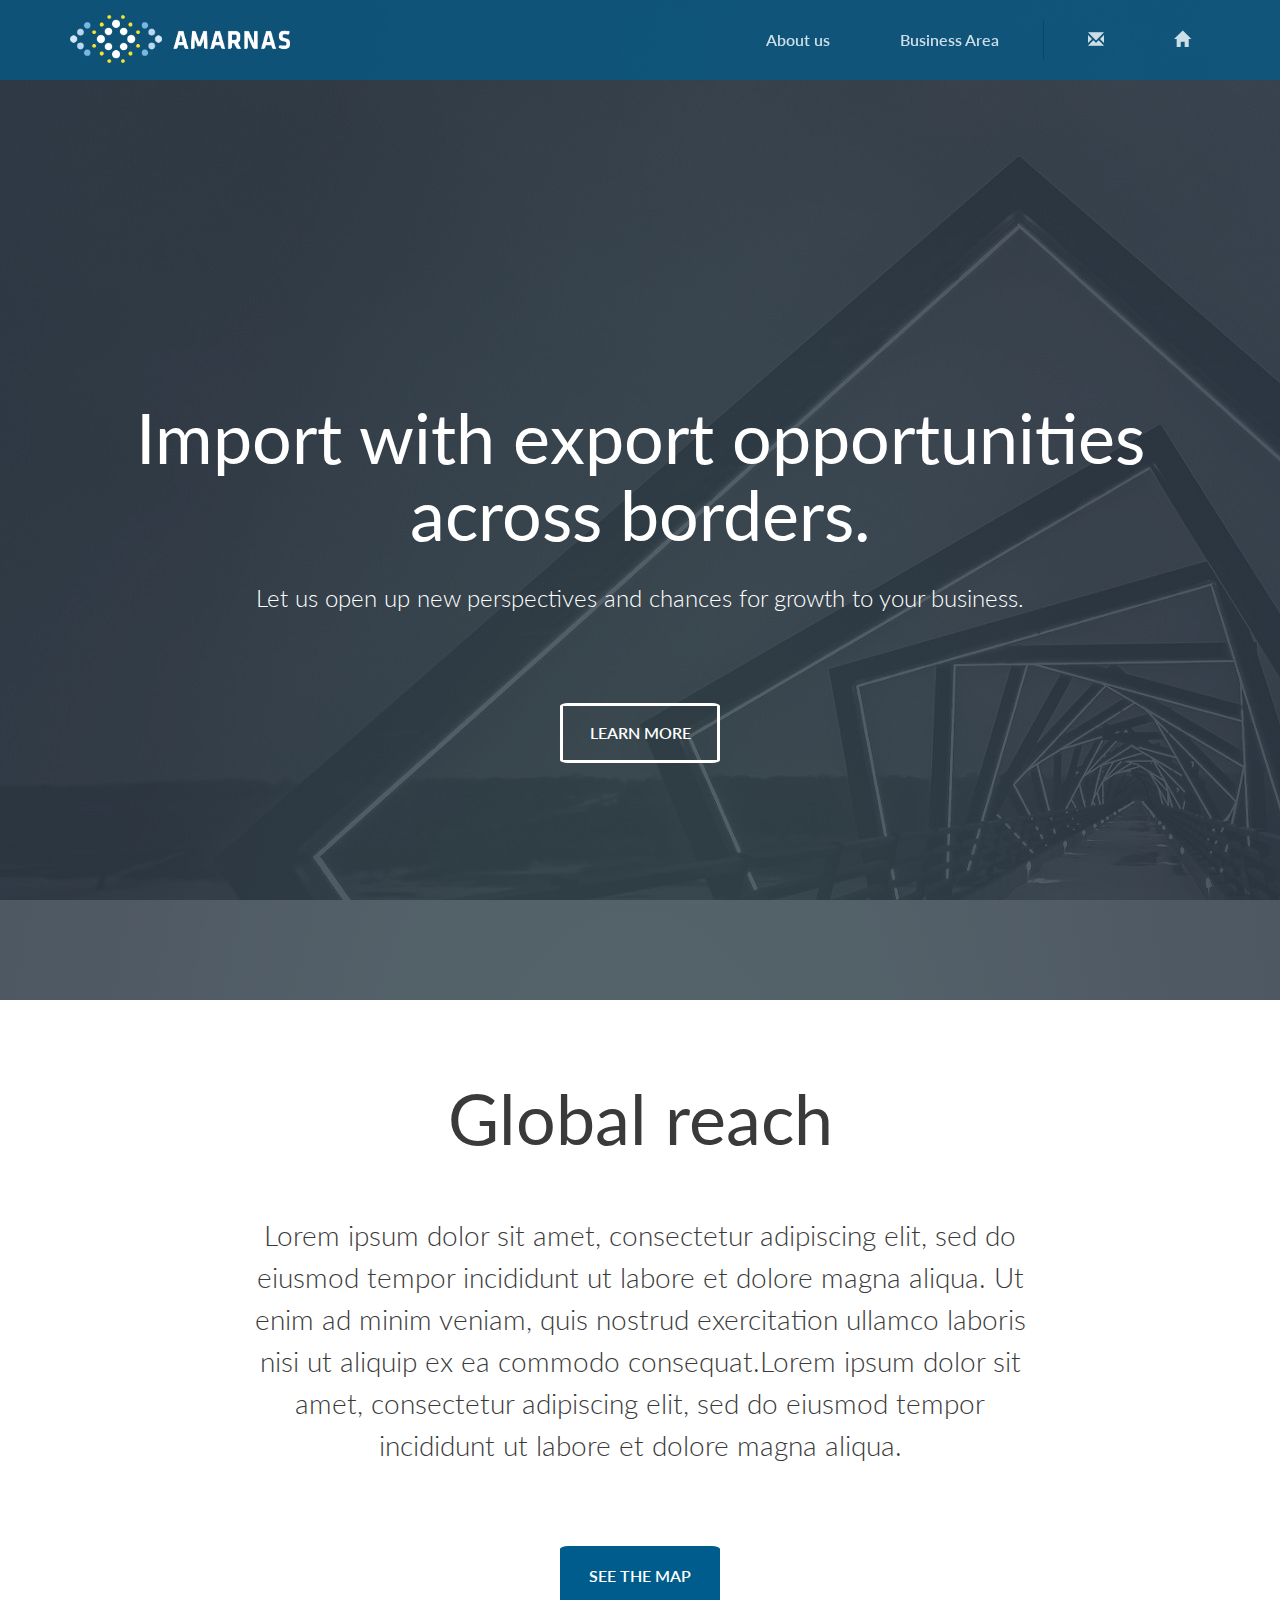
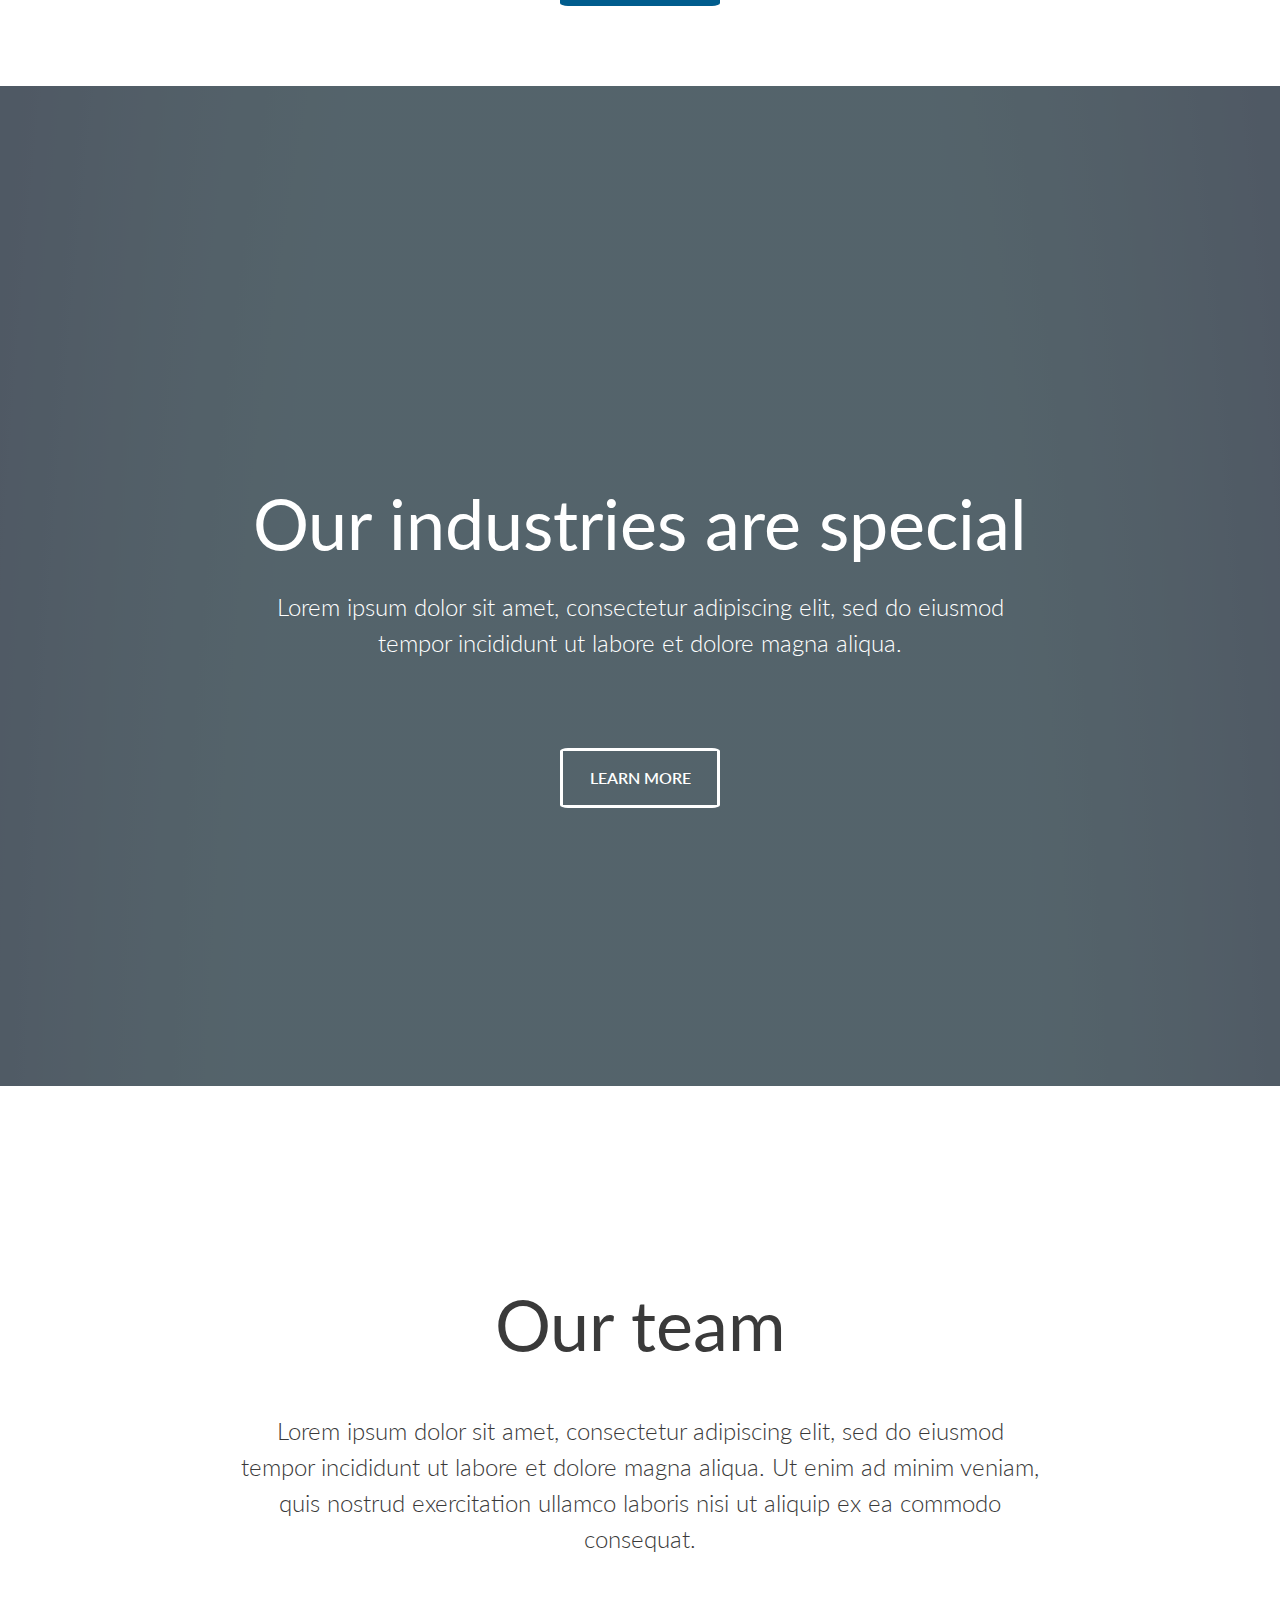
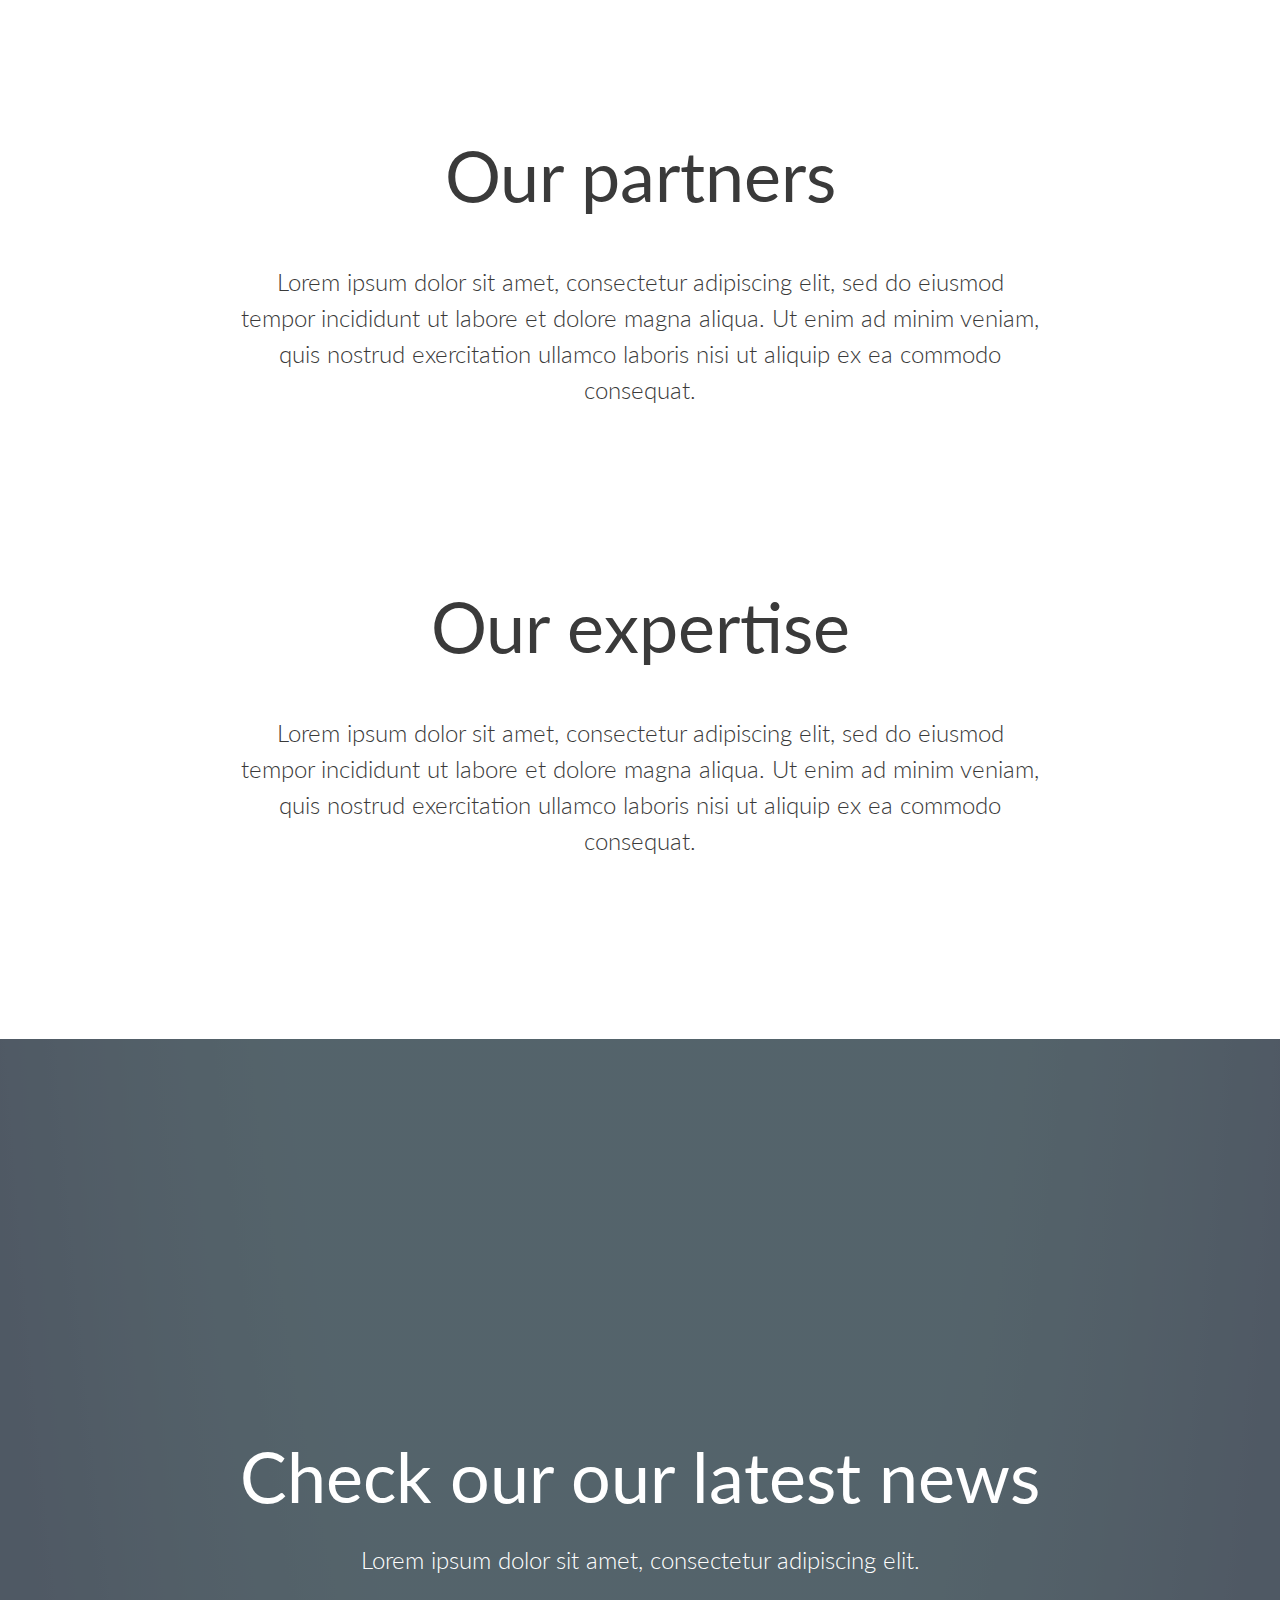
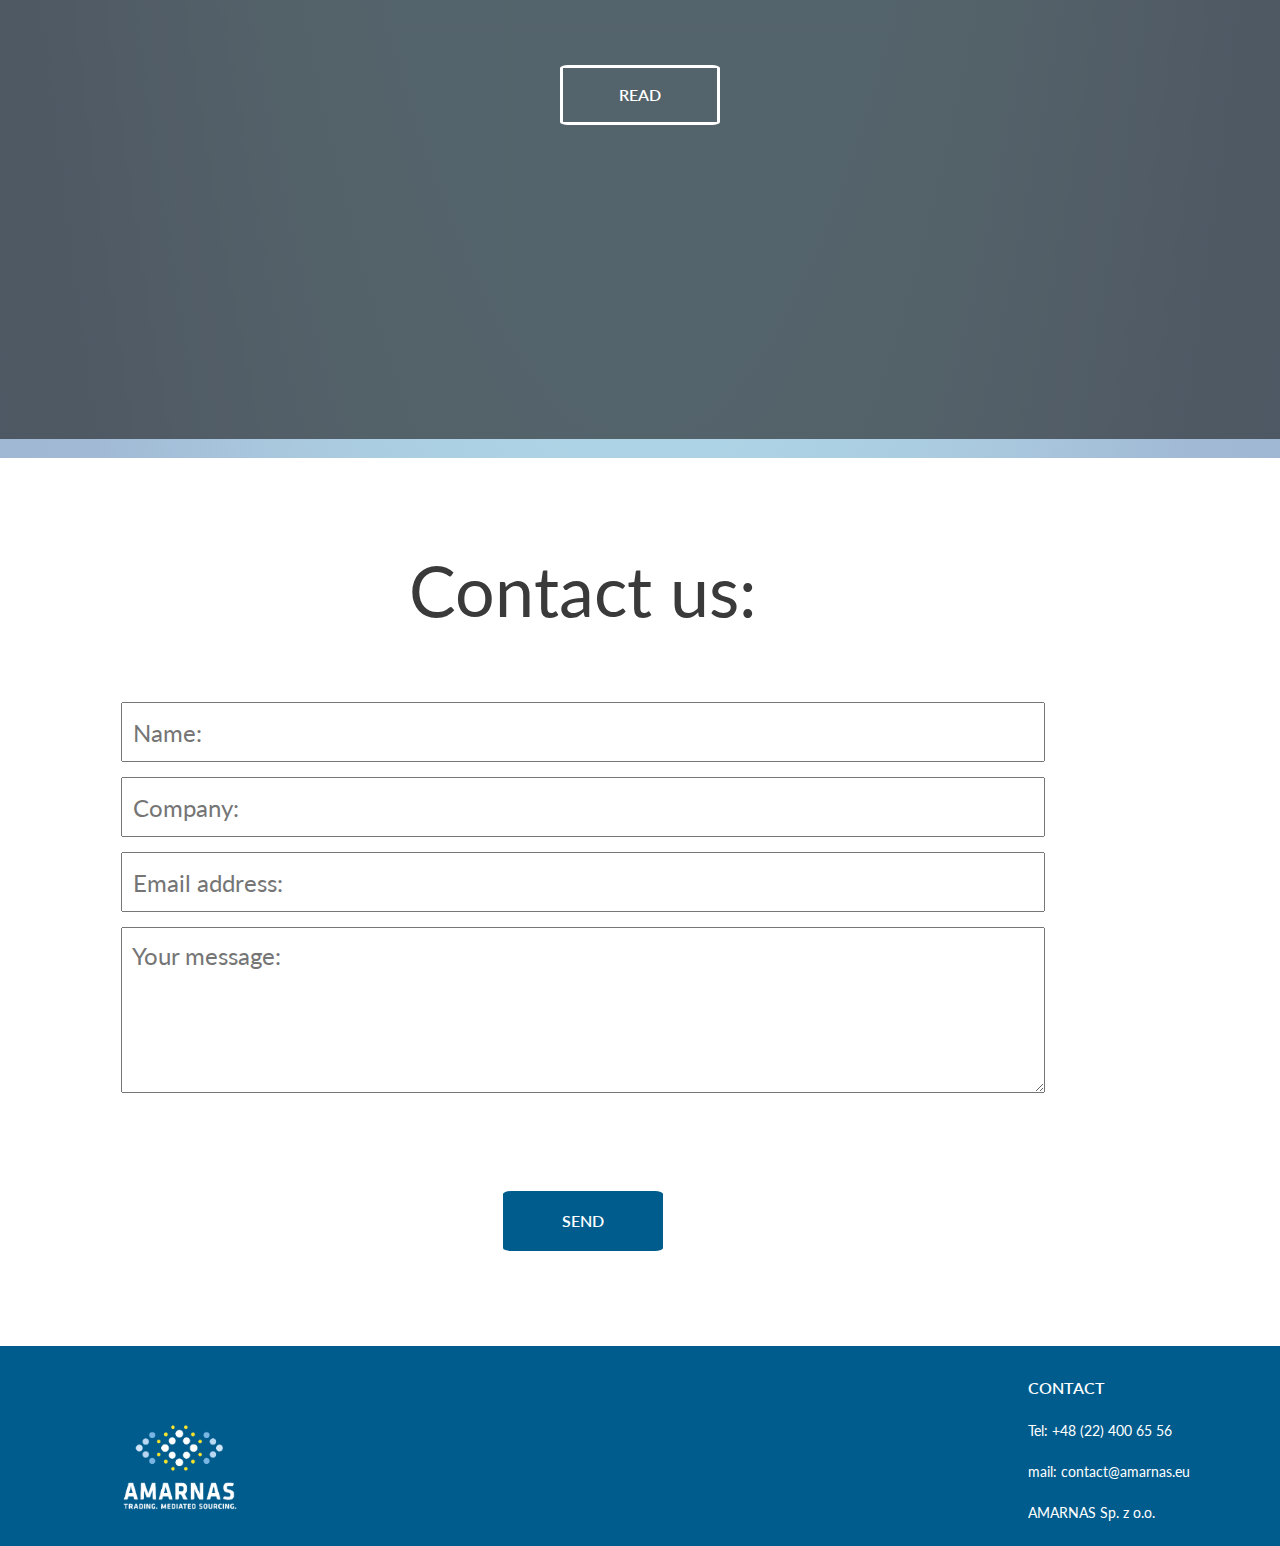
<file: index.html>
<!DOCTYPE html>
<html lang="EN-en">
<head>
    <link href='https://fonts.googleapis.com/css?family=Lato:400,700,900,400italic,700italic,900italic,300,100' rel='stylesheet' type='text/css'>
    <meta charset="UTF-8">
    <title>Welcome to Amarnas!</title>
    <meta name="viewport" content="width=device-width, initial-scale=1.0 maximum scale=1.0 user-scaleable=no">
    <link rel="stylesheet" href="http://maxcdn.bootstrapcdn.com/bootstrap/3.3.6/css/bootstrap.min.css">
    <script src="https://ajax.googleapis.com/ajax/libs/jquery/1.12.0/jquery.min.js"></script>
    <script src="http://maxcdn.bootstrapcdn.com/bootstrap/3.3.6/js/bootstrap.min.js"></script>
    <script src="https://code.jquery.com/jquery-3.0.0.min.js" integrity="sha256-JmvOoLtYsmqlsWxa7mDSLMwa6dZ9rrIdtrrVYRnDRH0=" crossorigin="anonymous"></script>
    <script type="text/javascript" src="js/app.js"></script>
    <link rel="stylesheet" href="css/style.css"></script>

</head>

<body>
<div class="bodylayer"></div>

  <nav class="navbar navbar-inverse navbar-fixed-top" id="navtop">
    <div class="container">
      <div class="navbar-header">
        <button type="button" class="navbar-toggle" class="btn btn-info btn-sm" data-toggle="collapse" data-target=".navbar-collapse">
          <span class="glyphicon glyphicon-menu-hamburger"></span>
        </button>
        <a class="navbar-brand" href="index.html">
        <img alt="Amarnas" src="images/yellowlogo2.png" id="logoimg"></a>
      </div>
        <div class="collapse navbar-collapse" id="bs-example-navbar-collapse-1">
        <ul class="nav navbar-nav navbar-right">
              <li><a href="#navabout">About us</a></li>
              <li><a href="#navbusiness">Business Area</a></li>
              <li class="divider-vertical"></li>
              <li><a href="#navcont"><span class="glyphicon glyphicon-envelope" aria-hidden="true"></span></a></li>
              <li><a href="#navtop"><span class="glyphicon glyphicon-home" aria-hidden="true"></span></a></li>
            </ul>
      </div>
    </div>
  </nav>


  <section class="header">
      <div class="layer"></div>
      <div class="container">
          <div class="center">
            <h1>Import with export opportunities across borders.</h1><br>
            <p>Let us open up new perspectives and chances for growth to your business.</p><br>
            <a href="index.html#navabout" class="button6">LEARN MORE</a>
          </div>
        </div>
      </section>

      <section class="bottom" id="navbottom">
          <div class="container">
            <div class="center3">
                  <h1 class="h1">Global reach</h1><br>
                  <p class="p">Lorem ipsum dolor sit amet, consectetur adipiscing elit, sed do eiusmod tempor incididunt ut labore et dolore magna aliqua. Ut enim ad minim veniam, quis nostrud exercitation ullamco laboris nisi ut aliquip ex ea commodo consequat.Lorem ipsum dolor sit amet, consectetur adipiscing elit, sed do eiusmod tempor incididunt ut labore et dolore magna aliqua.</p>
                  <a href="business.html#navbusinessmap" class="button7">SEE THE MAP</a>
                </div>
                  </div>
    </section>


<section class="ind" id="navbusiness">
  <div class="layer"></div>
  <div class="container">
      <div class="center">
        <h1>Our industries are special</h1><br>
        <p>Lorem ipsum dolor sit amet, consectetur adipiscing elit, sed do eiusmod tempor incididunt ut labore et dolore magna aliqua.</p><br>
        <a href="business.html#navbusinessabout" class="button6">LEARN MORE</a>
      </div>
    </div>
</section>


<section class="about" id="navabout">
          <div class="container">
          <div class="aboutus">
            <h1 class="h2">Our team</h1>
            <p class="p2">Lorem ipsum dolor sit amet, consectetur adipiscing elit, sed do eiusmod tempor incididunt ut labore et dolore magna aliqua. Ut enim ad minim veniam, quis nostrud exercitation ullamco laboris nisi ut aliquip ex ea commodo consequat.</p>
            <h1 class="h2">Our partners</h1>
            <p class="p2">Lorem ipsum dolor sit amet, consectetur adipiscing elit, sed do eiusmod tempor incididunt ut labore et dolore magna aliqua. Ut enim ad minim veniam, quis nostrud exercitation ullamco laboris nisi ut aliquip ex ea commodo consequat. </p>
            <h1 class="h2">Our expertise</h1>
            <p class="p2">Lorem ipsum dolor sit amet, consectetur adipiscing elit, sed do eiusmod tempor incididunt ut labore et dolore magna aliqua. Ut enim ad minim veniam, quis nostrud exercitation ullamco laboris nisi ut aliquip ex ea commodo consequat.</p>
          </div>
        </div>
      </section>


      <section class="news">
        <div class="layer"></div>
        <div class="container">
            <div class="center">
              <h1>Check our our latest news</h1><br>
              <p>Lorem ipsum dolor sit amet, consectetur adipiscing elit.</p><br>
              <a href="news.html#navnews" class="button6">READ</a>
            </div>
          </div>
      </section>


  <section class="contact" id="navcont">
    <div class="container">
      <div class="center6">
      <div class="form-group">
            <form action="mailto:kjanaszkiewicz@gmail.com" method="post" enctype="text/plain">
                <label class="cont">Contact us:</label><br>
                <br>
                <input type="text" name="name" id="name" placeholder="Name:"><br>
                <input type="text" name="name" id="name" placeholder="Company:"><br>
                <input type="email" name="email" id="email" placeholder="Email address:"><br>
                <textarea cols="50" rows="4" placeholder="Your message:"></textarea><br>
                <a href="#" class="button7">SEND</a>
          </form>
        </div>
      </div>
    </div>
    </section>

    <footer>
      <div class="container">
        <div class="pull-left">
            <img class="img-responsive" src="images/yellow5.png" id="logofooter">
        </div>
              <div class="pull-right">
                <ul>
                  <li id="footerList">CONTACT</li>
                    <ul>
                      <li id="footerad">Tel:  +48 (22) 400 65 56</li>
                      <li id="footerad">mail:  contact@amarnas.eu</li>
                      <li id="footerad">AMARNAS Sp. z o.o.</li>
                    </ul>
                  </ul>
              </div>
              </div>
    </footer>
</body>
</html>
</file>
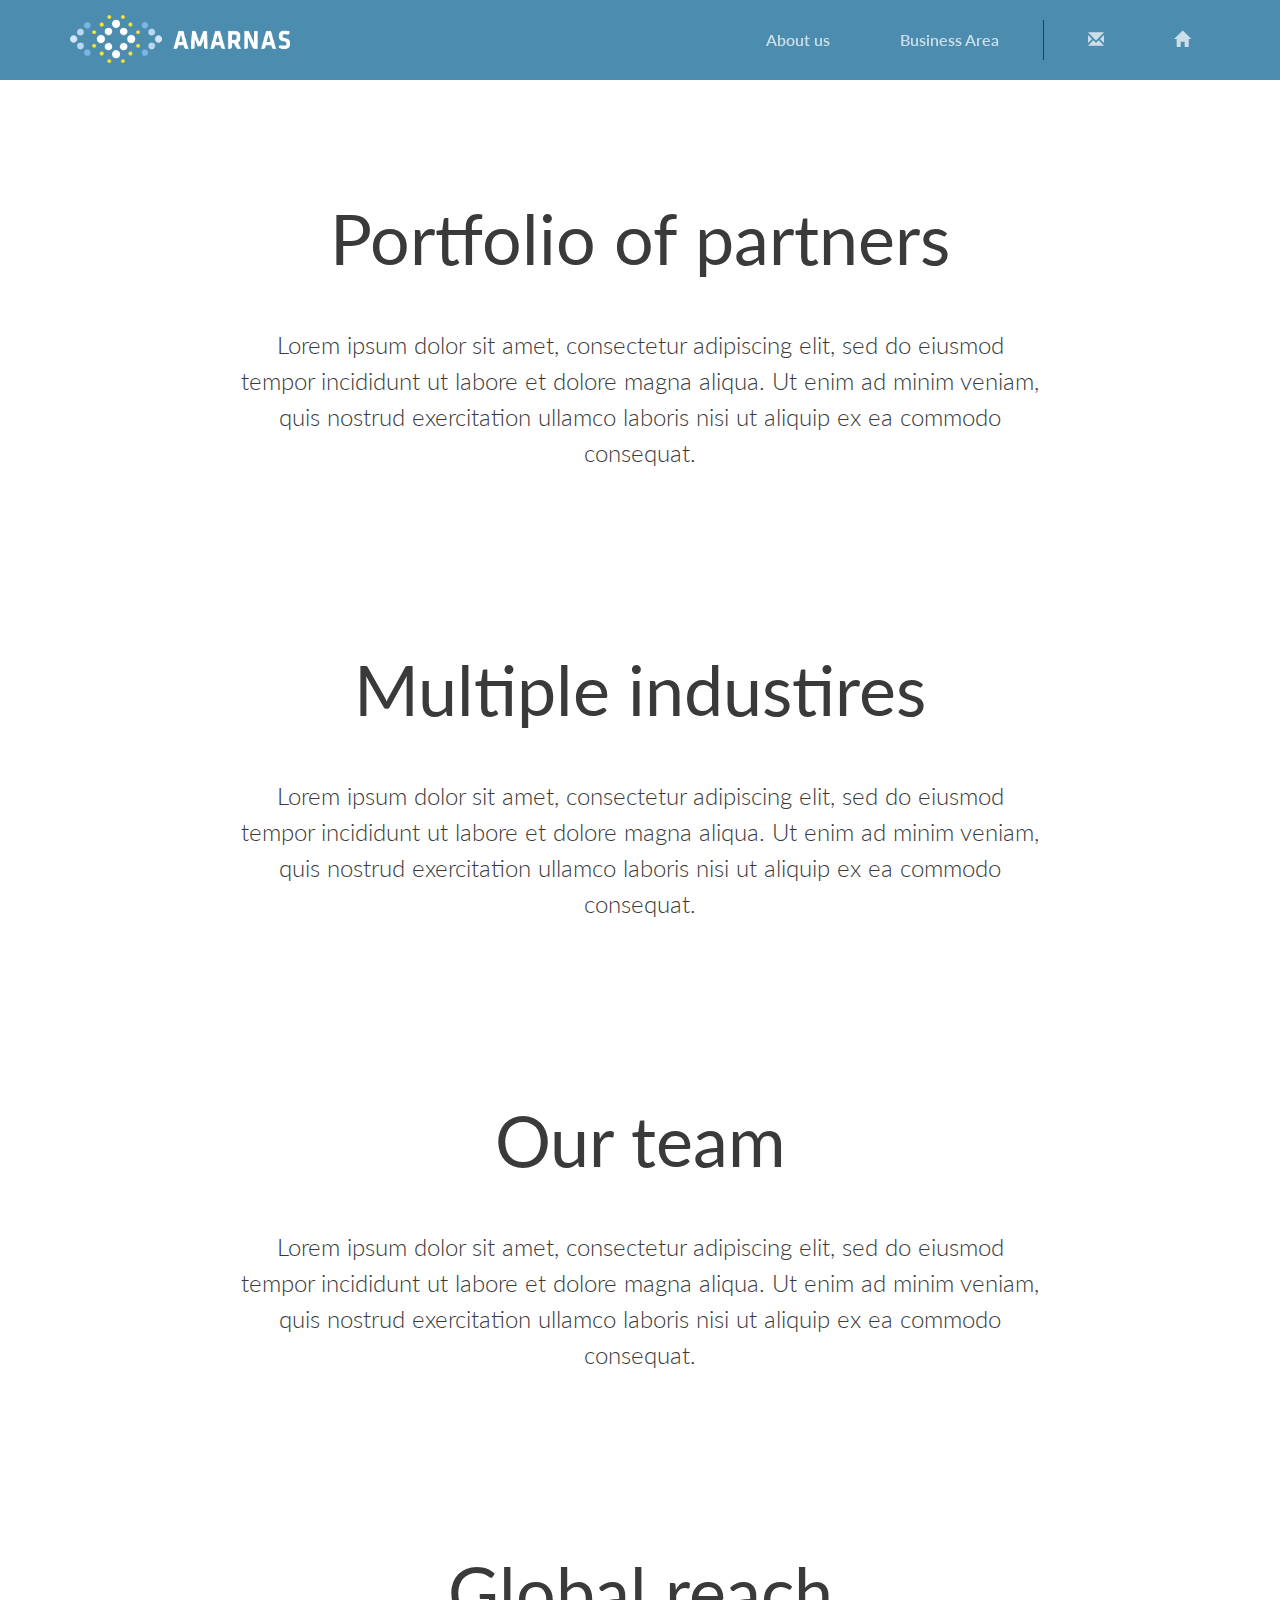
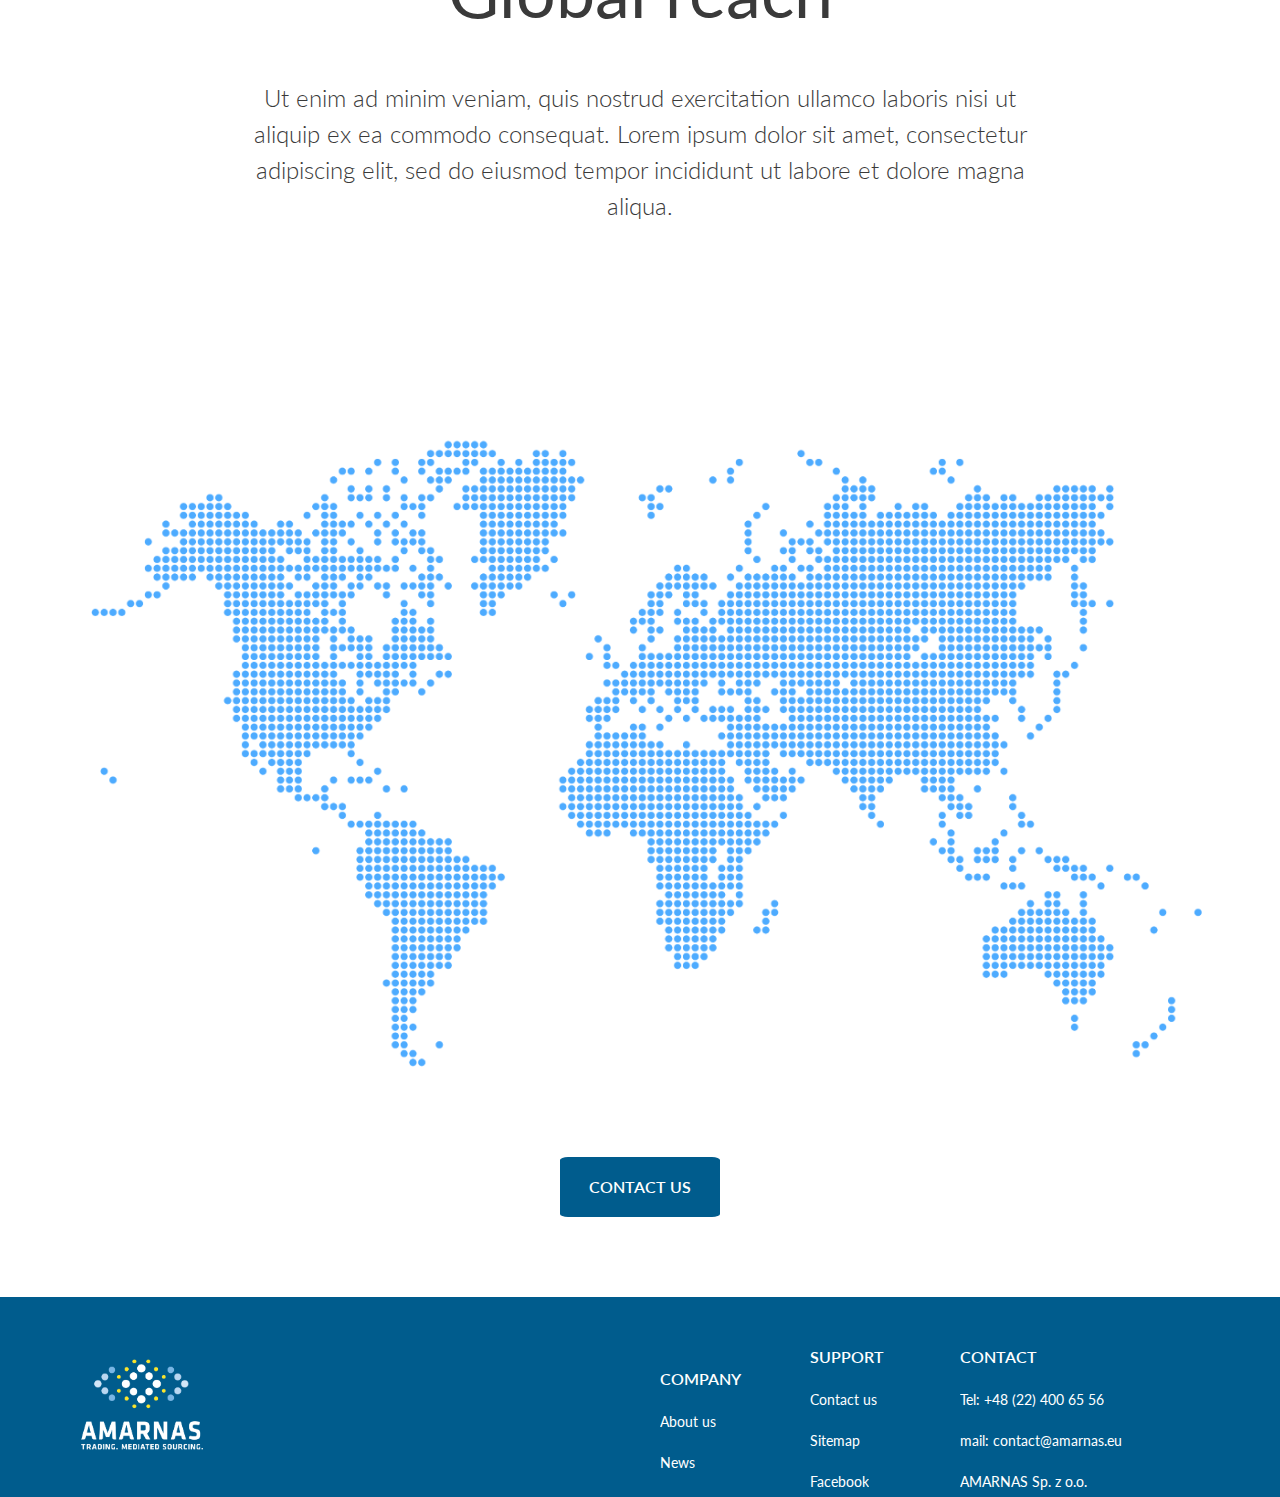
<file: business.html>
<!DOCTYPE html>
<html lang="EN-en">
<head>
    <link href='https://fonts.googleapis.com/css?family=Lato:400,700,900,400italic,700italic,900italic,300,100' rel='stylesheet' type='text/css'>
    <meta charset="UTF-8">
    <title>Welcome to Amarnas!</title>
    <meta name="viewport" content="width=device-width, initial-scale=1.0 maximum scale=1.0 user-scaleable=no">
    <link rel="stylesheet" href="http://maxcdn.bootstrapcdn.com/bootstrap/3.3.6/css/bootstrap.min.css">
    <script src="https://ajax.googleapis.com/ajax/libs/jquery/1.12.0/jquery.min.js"></script>
    <script src="http://maxcdn.bootstrapcdn.com/bootstrap/3.3.6/js/bootstrap.min.js"></script>
    <script src="https://code.jquery.com/jquery-3.0.0.min.js" integrity="sha256-JmvOoLtYsmqlsWxa7mDSLMwa6dZ9rrIdtrrVYRnDRH0=" crossorigin="anonymous"></script>
    <script type="text/javascript" src="js/app.js"></script>

    <link rel="stylesheet" href="css/style.css">
</head>

<body>
<div class="bodylayer"></div>

  <nav class="navbar navbar-inverse navbar-fixed-top" id="navtop">
    <div class="container">
      <div class="navbar-header">
        <button type="button" class="navbar-toggle" class="btn btn-info btn-sm" data-toggle="collapse" data-target=".navbar-collapse">
          <span class="glyphicon glyphicon-menu-hamburger"></span>
        </button>
        <a class="navbar-brand" href="index.html">
        <img alt="Amarnas" src="images/yellowlogo2.png" id="logoimg"></a>
      </div>
        <div class="collapse navbar-collapse" id="bs-example-navbar-collapse-1">
        <ul class="nav navbar-nav navbar-right">
              <li><a href="index.html#navabout">About us</a></li>
              <li><a href="#navbusiness">Business Area</a></li>
              <li class="divider-vertical"></li>
              <li><a href="index.html#navcont"><span class="glyphicon glyphicon-envelope" aria-hidden="true"></span></a></li>
              <li><a href="index.html"><span class="glyphicon glyphicon-home" aria-hidden="true"></span></a></li>
            </ul>
      </div>
    </div>
  </nav>


  <section class="about" id="navbusinessabout">
            <div class="container">
            <div class="aboutus">
              <h1 class="h2">Portfolio of partners</h1>
              <p class="p2">Lorem ipsum dolor sit amet, consectetur adipiscing elit, sed do eiusmod tempor incididunt ut labore et dolore magna aliqua. Ut enim ad minim veniam, quis nostrud exercitation ullamco laboris nisi ut aliquip ex ea commodo consequat.</p>
              <h1 class="h2">Multiple industires</h1>
              <p class="p2">Lorem ipsum dolor sit amet, consectetur adipiscing elit, sed do eiusmod tempor incididunt ut labore et dolore magna aliqua. Ut enim ad minim veniam, quis nostrud exercitation ullamco laboris nisi ut aliquip ex ea commodo consequat. </p>
              <h1 class="h2">Our team</h1>
              <p class="p2">Lorem ipsum dolor sit amet, consectetur adipiscing elit, sed do eiusmod tempor incididunt ut labore et dolore magna aliqua. Ut enim ad minim veniam, quis nostrud exercitation ullamco laboris nisi ut aliquip ex ea commodo consequat.</p>
              <h1 class="h2" >Global reach</h1>
              <p class="p2" id="navbusinessmap">Ut enim ad minim veniam, quis nostrud exercitation ullamco laboris nisi ut aliquip ex ea commodo consequat. Lorem ipsum dolor sit amet, consectetur adipiscing elit, sed do eiusmod tempor incididunt ut labore et dolore magna aliqua.</p>
            </div>
          </div>
        </section>


      <section class="headermap">
        <div class="container">
            <img class="img-responsive" src="images/map9.png">
              <div class="center10">
              <a href="index.html#navcont" class="button8">CONTACT US</a>
            </div>
          </div>
          </section>


    <footer>
      <div class="container">
        <div class="pull-left">
            <div class="footerLogo"></div>
        </div>
        <div class="pull-right">
            <div class="footer1">
              <ul>
                  <li id="footerList">COMPANY</li>
                    <ul>
                      <li id="footerad">About us</li>
                      <li id="footerad">News</li>
                      <li id="footerad">Business Areas</li>
                    </ul>
              </ul>
            </div>
              <div class="footer2">
                <ul>
                  <li id="footerList">SUPPORT</li>
                    <ul>
                      <li id="footerad">Contact us</li>
                      <li id="footerad">Sitemap</li>
                      <li id="footerad">Facebook</li>
                    </ul>
                  </ul>
              </div>
              <div class="footer3">
                <ul>
                  <li id="footerList">CONTACT</li>
                    <ul>
                      <li id="footerad">Tel:  +48 (22) 400 65 56</li>
                      <li id="footerad">mail:  contact@amarnas.eu</li>
                      <li id="footerad">AMARNAS Sp. z o.o.</li>
                    </ul>
                  </ul>
              </div>
          </div>
      </div>
    </footer>
</body>
</html>
</file>
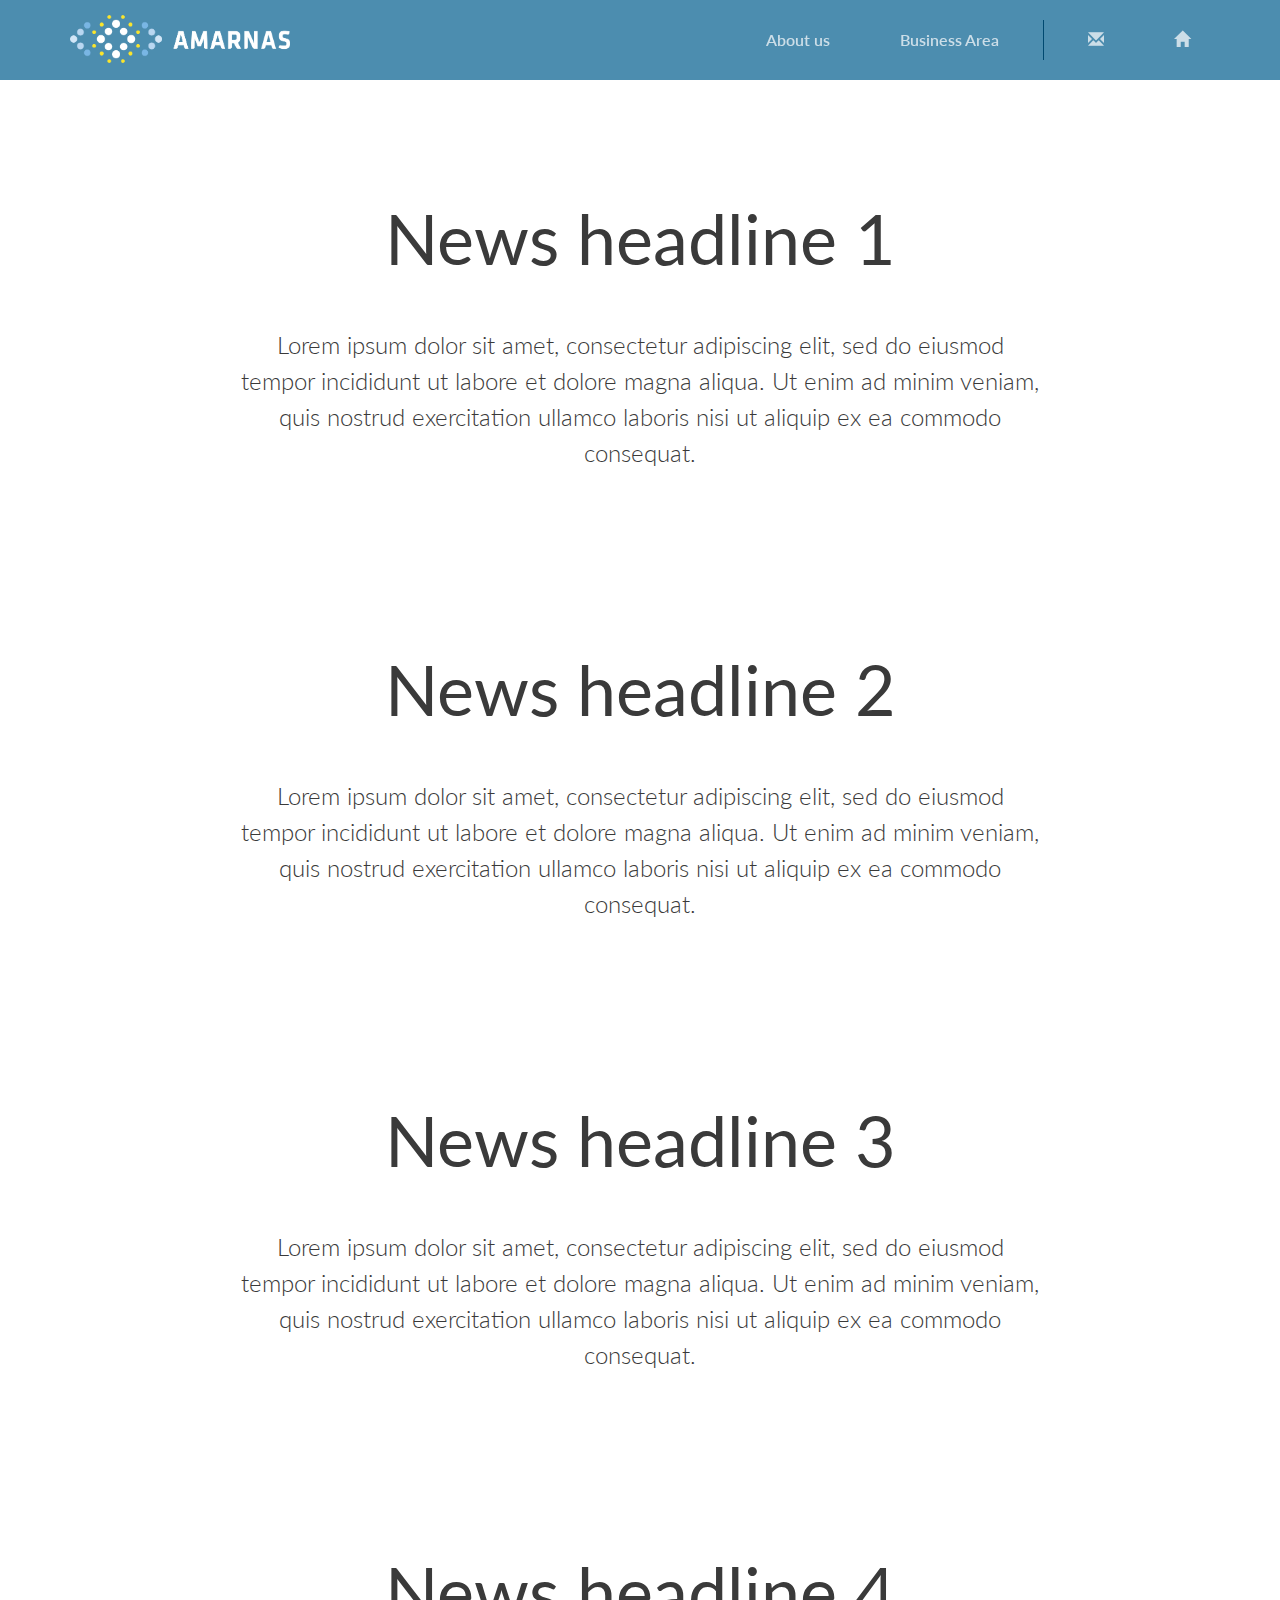
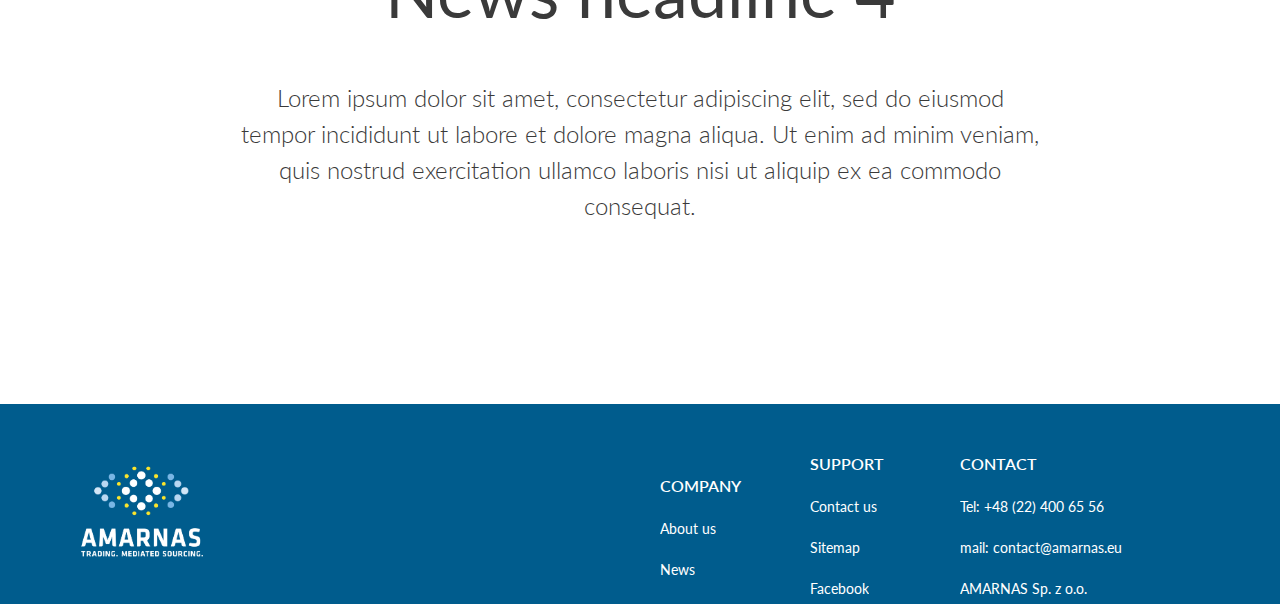
<file: news.html>
<!DOCTYPE html>
<html lang="EN-en">
<head>
    <link href='https://fonts.googleapis.com/css?family=Lato:400,700,900,400italic,700italic,900italic,300,100' rel='stylesheet' type='text/css'>
    <meta charset="UTF-8">
    <title>Welcome to Amarnas!</title>
    <meta name="viewport" content="width=device-width, initial-scale=1.0 maximum scale=1.0 user-scaleable=no">
    <link rel="stylesheet" href="http://maxcdn.bootstrapcdn.com/bootstrap/3.3.6/css/bootstrap.min.css">
    <script src="https://ajax.googleapis.com/ajax/libs/jquery/1.12.0/jquery.min.js"></script>
    <script src="http://maxcdn.bootstrapcdn.com/bootstrap/3.3.6/js/bootstrap.min.js"></script>
    <script src="https://code.jquery.com/jquery-3.0.0.min.js" integrity="sha256-JmvOoLtYsmqlsWxa7mDSLMwa6dZ9rrIdtrrVYRnDRH0=" crossorigin="anonymous"></script>
    <script type="text/javascript" src="js/app.js"></script>
    <link rel="stylesheet" href="css/style.css">
</head>

<body>
<div class="bodylayer"></div>

  <nav class="navbar navbar-inverse navbar-fixed-top" id="navtop">
    <div class="container">
      <div class="navbar-header">
        <button type="button" class="navbar-toggle" class="btn btn-info btn-sm" data-toggle="collapse" data-target=".navbar-collapse">
          <span class="glyphicon glyphicon-menu-hamburger"></span>
        </button>
        <a class="navbar-brand" href="index.html">
        <img alt="Amarnas" src="images/yellowlogo2.png" id="logoimg"></a>
      </div>
        <div class="collapse navbar-collapse" id="bs-example-navbar-collapse-1">
        <ul class="nav navbar-nav navbar-right">
          <li><a href="index.html#navabout">About us</a></li>
          <li><a href="business.html">Business Area</a></li>
          <li class="divider-vertical"></li>
          <li><a href="index.html#navcont"><span class="glyphicon glyphicon-envelope" aria-hidden="true"></span></a></li>
          <li id="wtf"><a href="index.html"><span class="glyphicon glyphicon-home" aria-hidden="true"></span></a></li>
        </ul>
      </div>
    </div>
  </nav>

  <section class="about" id="navnews">
            <div class="container">
            <div class="aboutus">
              <h1 class="h2">News headline 1</h1>
              <p class="p2">Lorem ipsum dolor sit amet, consectetur adipiscing elit, sed do eiusmod tempor incididunt ut labore et dolore magna aliqua. Ut enim ad minim veniam, quis nostrud exercitation ullamco laboris nisi ut aliquip ex ea commodo consequat.</p>
              <h1 class="h2">News headline 2</h1>
              <p class="p2">Lorem ipsum dolor sit amet, consectetur adipiscing elit, sed do eiusmod tempor incididunt ut labore et dolore magna aliqua. Ut enim ad minim veniam, quis nostrud exercitation ullamco laboris nisi ut aliquip ex ea commodo consequat. </p>
              <h1 class="h2">News headline 3</h1>
              <p class="p2">Lorem ipsum dolor sit amet, consectetur adipiscing elit, sed do eiusmod tempor incididunt ut labore et dolore magna aliqua. Ut enim ad minim veniam, quis nostrud exercitation ullamco laboris nisi ut aliquip ex ea commodo consequat.</p>
              <h1 class="h2">News headline 4</h1>
              <p class="p2">Lorem ipsum dolor sit amet, consectetur adipiscing elit, sed do eiusmod tempor incididunt ut labore et dolore magna aliqua. Ut enim ad minim veniam, quis nostrud exercitation ullamco laboris nisi ut aliquip ex ea commodo consequat.</p>
            </div>
            </div>
          </div>
        </section>

    <footer>
      <div class="container">
        <div class="pull-left">
            <div class="footerLogo"></div>
        </div>
        <div class="pull-right">
            <div class="footer1">
              <ul>
                  <li id="footerList">COMPANY</li>
                    <ul>
                      <li id="footerad">About us</li>
                      <li id="footerad">News</li>
                      <li id="footerad">Business Areas</li>
                    </ul>
              </ul>
            </div>
              <div class="footer2">
                <ul>
                  <li id="footerList">SUPPORT</li>
                    <ul>
                      <li id="footerad">Contact us</li>
                      <li id="footerad">Sitemap</li>
                      <li id="footerad">Facebook</li>
                    </ul>
                  </ul>
              </div>
              <div class="footer3">
                <ul>
                  <li id="footerList">CONTACT</li>
                    <ul>
                      <li id="footerad">Tel:  +48 (22) 400 65 56</li>
                      <li id="footerad">mail:  contact@amarnas.eu</li>
                      <li id="footerad">AMARNAS Sp. z o.o.</li>
                    </ul>
                  </ul>
              </div>
          </div>
      </div>
    </footer>
</body>
</html>
</file>
<file: css/style.css>
* {
  margin: 0;
  padding: 0;
}

html {
  position: relative;
  min-height: 100%;
}

body {
  background-image: url(../images/p15.jpg);
  background-repeat: repeat-y;
  background-attachment: fixed;
  margin: 0 0 200px;
  line-height: 1.5;
  height: auto;
  font-size: 18px;
}

@media only screen and (max-width: 767px) {
            body {
                background-image: url(../images/p13small.jpg);
            }
        }



.bodylayer {
  background: rgba(21,131,182,0.88);
  background: -moz-radial-gradient(center, ellipse cover, rgba(21,131,182,0.88) 46%, rgba(11,100,162,0.88) 60%, rgba(0,65,140,0.92) 76%, rgba(0,65,140,0.98) 100%);
  background: -webkit-gradient(radial, center center, 0px, center center, 100%, color-stop(46%, rgba(21,131,182,0.88)), color-stop(60%, rgba(11,100,162,0.88)), color-stop(76%, rgba(0,65,140,0.92)), color-stop(100%, rgba(0,65,140,0.98)));
  background: -webkit-radial-gradient(center, ellipse cover, rgba(21,131,182,0.88) 46%, rgba(11,100,162,0.88) 60%, rgba(0,65,140,0.92) 76%, rgba(0,65,140,0.98) 100%);
  background: -o-radial-gradient(center, ellipse cover, rgba(21,131,182,0.88) 46%, rgba(11,100,162,0.88) 60%, rgba(0,65,140,0.92) 76%, rgba(0,65,140,0.98) 100%);
  background: -ms-radial-gradient(center, ellipse cover, rgba(21,131,182,0.88) 46%, rgba(11,100,162,0.88) 60%, rgba(0,65,140,0.92) 76%, rgba(0,65,140,0.98) 100%);
  background: radial-gradient(ellipse at center, rgba(21,131,182,0.88) 46%, rgba(11,100,162,0.88) 60%, rgba(0,65,140,0.92) 76%, rgba(0,65,140,0.98) 100%);
  filter: progid:DXImageTransform.Microsoft.gradient( startColorstr='#1583b6', endColorstr='#00418c', GradientType=1 );
  opacity: 0.4;
  position: absolute;
  top: 0;
  left: 0;
  width: 100%;
  height: 100%;
}



.glyphicon-menu-hamburger {
  font-size: 20px;
}


nav {
  background-color: black;
  color: red;
  position: fixed;
  z-index: 1000;
  width: 100%;
  height: 80px;
}

.top {
  display: inline-grid;
  position: relative;
  width: 100%;
  height: auto;
  min-height: 650px;
  background-color: transparent;
}

#logoimg {
width: 100%;
height: auto;
max-width: 220px;
}

nav a {

font-family: "Lato", sans-serif;
font-size: 17px;
top: 5px;
color: white;
}



.navbar-inverse .navbar-toggle:hover {
background-color: transparent !important;
}

.navbar-inverse .navbar-toggle:focus {
background-color: transparent !important;
}



.navbar .divider-vertical {
    height: 40px;
    margin: 0 9px;
    border-right: 1px solid #004970;
    top:20px;
}

.navbar-inverse .divider-vertical {
    border-right-color: #004970;
    border-left-color: #004970;
}

@media (max-width: 767px) {
    .navbar-collapse .nav > .divider-vertical {
        display: none;
     }
}


.navbar-inverse .navbar-nav > li > a, .navbar-inverse .navbar-brand {color: white;}
.navbar-inverse .navbar-nav > li > a:hover {color: white;}
.navbar-inverse .navbar-nav > li > a:focus {color: white; background-color: transparent;;}

@media only screen and (max-width: 766px) {
.collapsing, .in {background-color: white;}
.collapsing ul li a, .in ul li a {font-family:"Lato", sans-serif; font-weight: 900; color: #3A3A3A!important;}
.collapsing ul li a:hover, .in ul li a:hover {color: #005c8d !important;}

}






li.dropdown.open {
height: auto;
border-top: none;
width: 100%;
}

.dropdown-menu {
  background-color: white;
  border-style: none;
  width: 650px;
  height: auto;
  padding-right: 4px;
}

.navbar-inverse .navbar-toggle {
  background-color: transparent;
  border-color: transparent;
}

.navbar-default .navbar-nav > li > a:hover, .navbar-default .navbar-nav > li > a:focus {
color: red;
}

.navbar-default .navbar-nav > .active > a, .navbar-default .navbar-nav > .active >
 a:hover, .navbar-default .navbar-nav > .active > a:focus {
color: red;
background-color: red;
}

.navbar-inverse {
    background-color: rgba(0, 92, 141, 0.7);
    border-color: transparent;
    color: #004062;
}

  .dropdown-menu > li > a:hover,
   .dropdown-menu > li > a:focus {
    color: rgb(21,131,182);
    text-decoration: none;
    background-color: transparent;
   }

   .dropdown-menu {
     background-color: white;
     border-style: none;
     width: 200px;
     height: auto;
     padding-right: 4px;
   }

   .dropdown-menu > li > a {
    color: #0548D4
    font-family: "Lato", sans-serif;
    font-weight: 800;
    font-size: 18px;
    text-align: right;
   }


  body > nav > div > div.navbar-header {
    border-color: transparent;
  }



  .navbar-inverse .navbar-nav > li > a {
   color: #ccdee8;
   font-size: 16px;
   font-weight: 600;
    }


.header {
  position: relative;
  z-index: 1;
  width: 100%;
  height: auto;
  min-height: 400px;
  max-height: 1000px;
  padding-bottom: 0rem;
  background-color: transparent;

}

.ind {
  position: relative;
  z-index: 1;
  width: 100%;
  height: auto;
  min-height: 400px;
  max-height: 1000px;
  padding-bottom: 0rem;
  background-color: transparent;

}

.news {
  position: relative;
  z-index: 1;
  width: 100%;
  height: auto;
  min-height: 400px;
  max-height: 1000px;
  padding-bottom: 0rem;
  background-color: transparent;
}


.headermap {
  position: relative;
  width: 100%;
  height: 50%;
  background-color: white;
  margin-bottom: 50px;

}


.header2 {
  position: relative;
  width: 100%;
  height: auto;
  min-height: 400px;
  max-height: auto;
  padding-bottom: 0rem;
  background-color: transparent;
}


#newsheader {
  display: block;
  position: relative;
  z-index: 1;
  width: 100%;
  height: 500px;
  padding-bottom: 0rem;
  background-color: transparent;
}

#newsheader2 {
  display: block;
  position: relative;
  z-index: 1;
  width: 100%;
  height: 500px;
  padding-bottom: 0rem;
  background-color: transparent;
}

#businessheader {
  display: block;
  position: relative;
  z-index: 1;
  width: 100%;
  height: 500px;
  padding-bottom: 0rem;
  background-color: transparent;
}

.layer {
    background-color: #191919;
    opacity: 0.6;
    position: absolute;
    top: 0;
    left: 0;
    width: 100%;
    height: 100%;
}



.list {
  display: block;
  position: relative;
}

li {
  list-style-type: none;
  display: inline-block;
  float: right;
  font-family: "Lato", sans-serif;
  font-weight: 600;
  font-size: 16px;
  color: #085689;
  margin: 0 20px;
  padding-top: 10px;
  padding-bottom: 10px;
  text-decoration: none;
}



.center {
  position: relative;
  width: 100%;
  height: auto;
  margin-left: auto;
  margin-right: auto;
  overflow: auto;
  min-height: 1px;
  text-align: center;
  margin-top: 35%;
  margin-bottom: 35%;
}



.center3 {
  position: relative;
  width: 100%;
max-height: 1000px;
  margin-left: auto;
  margin-right: auto;
  overflow: auto;
  min-height: 1px;
  text-align: center;
}


.center10 {
  position: relative;
  width: 100%;
  height: auto;
  margin-left: auto;
  margin-right: auto;
  overflow: auto;
  min-height: 1px;
  text-align: center;
}

.bottom {
  position: relative;
  width: 100%;
  height: auto;
  min-height: 600px;
  max-height: 1000px;;
  background-color: white;
}




.center2 {
  display: block;
  position: relative;
  width: 600px;
  height: 100px;
  margin-left: auto;
  margin-right: auto;
  padding-left: 20px;
  padding-right: 20px;
  min-height: 1px;
  font-family: "Lato", sans-serif;
  font-size: 18px;
  color: grey;
  text-align: center;
  margin: 0px auto;
  top: 40px;
}

h1 {
  font-family: "Lato", sans-serif;
  font-weight: 400;
  font-size: 70px;
  color: white;
  text-align: center;
  margin: 0px auto;
}

p {
  font-family: "Lato", sans-serif;
  font-weight: 300;
  font-size: 24px;
  color: white;
  text-align: center;
  margin: 0px auto;
  max-width: 800px;
  margin-bottom: 10px;
}


.h1 {
  font-family: "Lato", sans-serif;
  font-weight: 400;
  font-size: 70px;
  color: #3A3A3A;
  text-align: center;
  margin: 0px auto;
  margin-top: 80px;
}

.p {
  font-family: "Lato", sans-serif;
  font-weight: 300;
  font-size: 28px;
  color: #3A3A3A;
  text-align: center;
  margin: 0px auto;
  margin-top: 30px;
}


.h2 {
  font-family: "Lato", sans-serif;
  font-weight: 400;
  font-size: 70px;
  color: #3A3A3A;
  text-align: center;
  margin: 0px auto;
  margin-bottom: 20px;
  margin-top: 80px;
}

.p2 {
  font-family: "Lato", sans-serif;
  font-weight: 300;
  font-size: 24px;
  color: #3A3A3A;
  text-align: center;
  margin: 0px auto;
  margin-top: 30px;
  margin-bottom: 100px;
}



.about {
  display: inline-grid;;
  position: relative;
  width: 100%;
  height: auto;
  padding-bottom: 0rem;
  background-color: white;
  padding-top: 40px;
}

.aboutus {
  display: inline-grid;
  padding-bottom: 20px;
  margin-top: 80px;
  margin-bottom: 80px;
  position: relative;
  width: 100%;
  height: auto;
  padding-bottom: 0rem;
}


.aboutush1 {
  display: inline-grid;
  font-family: "Lato", sans-serif;
  font-weight: 400;
  font-size: 40px;
  color: #3A3A3A;
  text-align: center;
  margin: 0px auto;
  padding-bottom: 20px;
}

.aboutusp {
  display: inline-grid;
  font-family: "Lato", sans-serif;
  font-weight: 300;
  font-size: 18px;
  width: 70%;
  color: #3A3A3A;
  text-align: center;
  margin: 0px auto;
  padding-bottom: 70px;
}


.globalreach {
position: relative;
display: inline-block;
float: left;
width: 400px;
height: auto;

}



#global {
  font-family: "Lato", sans-serif;
  font-weight: 400;
  font-size: 40px;
  text-align: left;
  float: left;
  color: #3A3A3A;
  margin-top: 100px;
  position: absolute;

}

#pglobal {
  font-family: "Lato", sans-serif;
  font-weight: 400;
  font-size: 16px;
  text-align: justify;
  float: left;
  color: #3A3A3A;
  margin-top: 160px;
  position: absolute;
  width: 350px;
  height: 100px;
  left: 0px;
}

#pcenter {
  font-family: "Lato", sans-serif;
  font-weight: 400;
  font-size: 16px;
  text-align: left;
  color: #3A3A3A;
  margin-top: 20px;
  top: 280px;
  position: absolute;
  width: 350px;
  height: 100px;
}






button {
  background-color: transparent;
  position: relative;
  border: 3px solid white;
  border-radius: 5%;
  color: white;
  padding: 15px 32px;
  text-align: center;
  text-decoration: none;
  display: inline-block;
  font-family: "Lato", sans-serif;
  font-size: 16px;
  font-weight: 600;
  margin-top: 40px;
}

button a {
  color: white;
}


button:hover {
  background-color: #005c8d;
  border-color: #005c8d;
  color: white;
  text-decoration: none;
}

button a:hover {
  background-color: #005c8d;
  border-color: #005c8d;
  color: white;
  text-decoration: none;
}




.button6 {
  height: 60px;
  width: 160px;
  background-color: transparent;
  position: relative;
  padding-top: 15px;
  border: 3px solid white;
  border-radius: 5%;
  color: white;
  text-align: center;
  text-decoration: none;
  display: inline-block;
  font-family: "Lato", sans-serif;
  font-size: 16px;
  font-weight: 600;
  margin-top: 50px;
}


.button6:hover {
  background-color: white;
  border-color: white;
  color: #005c8d;
  text-decoration: none;
}



.button7 {
  height: 60px;
  width: 160px;
  background-color: #005c8d;
  position: relative;
  padding-top: 15px;
  border: 3px solid #005c8d;
  border-radius: 5%;
  color: white;
  text-align: center;
  text-decoration: none;
  display: inline-block;
  font-family: "Lato", sans-serif;
  font-size: 16px;
  font-weight: 600;
  margin-top: 80px;
  margin-bottom: 80px;
}


.button7:hover {
  background-color: #004970;
  border-color: #004970;
  color: white;
  text-decoration: none;
}


.button8 {
  height: 60px;
  width: 160px;
  background-color: #005c8d;
  position: relative;
  padding-top: 15px;
  border: 3px solid #005c8d;
  border-radius: 5%;
  color: white;
  text-align: center;
  text-decoration: none;
  display: inline-block;
  font-family: "Lato", sans-serif;
  font-size: 16px;
  font-weight: 600;
  margin-top: 40px;
  margin-bottom: 80px;
}


.button8:hover {
  background-color: #004970;
  border-color: #004970;
  color: white;
  text-decoration: none;
}


.navbar-toggle {
  background-color: transparent;
  color: white;
  text-decoration: none;
  margin-top: 16px;

}


#newsbottom {
  display: block;
  position: relative;
  width: 100%;
  height: 700px;
  padding-bottom: 0rem;
  background-color: white;
}

.newssection {
  display: block;
  position: relative;
  width: 100%;
  height: 700px;
  padding-bottom: 0rem;
  background-color: white;
}


#hnews {
  position: relative;
  font-family: "Lato", sans-serif;
  font-weight: 400;
  font-size: 20px;
  text-align: left;
  color: #3A3A3A;
  width: 100%;
  height: auto;
}



.clientsname {
  position: relative;
  font-family: "Lato", sans-serif;
  font-weight: 700;
  font-size: 20px;
  text-align: center;
  color: #3A3A3A;
  width: 100%;
  height: 20px;
}


#pnews {
  position: relative;
  font-family: "Lato", sans-serif;
  font-weight: 400;
  font-size: 16px;
  text-align: left;
  color: #3A3A3A;
  margin-top: 20px;
  width: 100%;
  height: 100px;

}

.map {
  display: inline-block;
  position: relative;
  float: right;
  width: 100%;
  min-width: 700px;
  max-width: 1200px;
  height: 50%;
  background-image: url(../images/map.png);
  background-repeat: no-repeat;
  background-size: cover;
}

.mapbutton {

  display: inline-grid;
  background-color: #2B94FF
  border: none;
  border-radius: 5%;
  color: white;
  width: auto;
  text-align: center;
  text-decoration: none;
  font-family: "Lato", sans-serif;
  font-size: 13px;
  font-weight: 500;
  margin-top: 320px;
}

.contact {
  display: inline-grid;
  justify-content: center;
  position: relative;
  width: 100%;
  height: 100%;
  max-height: 1000px;
  padding-bottom: 0rem;
  background-color: white;

}

.cont {
  position: relative;
  display: table;
  margin-left: auto;
  margin-right: auto;
  font-family: "Lato", sans-serif;
  font-weight: 400;
  font-size: 70px;
  color: #3A3A3A;
  margin-top: 80px;
}


.center6 {
  position: relative;
  width: 100%;
  max-height: 1000px;
  margin-left: auto;
  margin-right: auto;
  overflow: auto;
  text-align: center;
}





.formdiv {
  display: flex;
  justify-content: center;
  width: 100%;
  height: 100%;
}

form {
  position: relative;
  border: none;
  width: 90%;
  max-width: 1200px;
  height: auto;
  max-height: 800px;
  margin-top: 30px;
}

input {
  border: 1px solid grey 16;
  width: 90%;
  height: 60px;
  font-family: "Lato", sans-serif;
  font-size: 24px;
  margin-bottom: 15px;
  padding-left: 10px;
  padding-right: 10px;
  padding-top: 10px;
  padding-bottom: 10px;
}

textarea {
  border: 1px solid grey 16;
  width: 90%;
  font-family: "Lato", sans-serif;
  font-size: 24px;
  margin-bottom: 10px;
  padding-left: 10px;
  padding-right: 10px;
  padding-top: 10px;
  padding-bottom: 10px;
}



footer {
  position: absolute;
  width: 100%;
  height: 200px;
  background-color: #005c8d;
  color: white;
  bottom: 0px;
  overflow: hidden;
  left: 0;
  bottom: 0;
}

#footerList {
  float: left;
  clear: left;
  list-style-type: none;
  font-family: "Lato", sans-serif;
  font-weight: 600;
  font-size: 16px;
  color: white;
  padding-top: 10px;
  padding-bottom: 10px;
  text-decoration: none;
  margin-top: 20px;
}


.footerLogo {
  display: block;
  position: relative;
  float: left;
  width: 240px;
  height: 180px;
  background-image: url(../images/yellow.png);
  background-repeat: no-repeat;
  background-size: contain;
  margin-top: 20px;
  margin-left: 20px;
  margin-right: 20px;
  margin-bottom: 0;
  right: 67px;
}

.footer1 {
  display: block;
  position: relative;
  float: left;
  width: 150px;
  height: auto;
  top: 40px;

}

.footer2 {
  display: block;
  position: relative;
  float: left;
  width: 150px;
  height: auto;
  top: 18px;
}

.footer3 {
  display: block;
  position: relative;
  float: left;
  width: 270px;
  height: auto;
  top:18px;
}


#footerad {
  float: left;
  clear: left;
  list-style-type: none;
  font-family: "Lato", sans-serif;
  font-weight: 400;
  font-size: 14px;
  color: white;
  padding-bottom: 10px
  text-decoration: none;
  overflow: auto;
}

#logofooter {

max-width: 220px;
margin-top: 40px;

}




@media only screen and (max-width: 767px) {

   h1, .h1, .h2, .cont {
      font-size: 3em;
   }

   h2 {
      font-size: 2em;
   }

   p, .p, .p2 {

     font-size: 1em;
   }

   #bs-example-navbar-collapse-1 > ul > li {

   padding-left: 4px;
   padding-right: 4px;
   margin-left: 0px;
   margin-right: 0px;

   }



}
</file>
